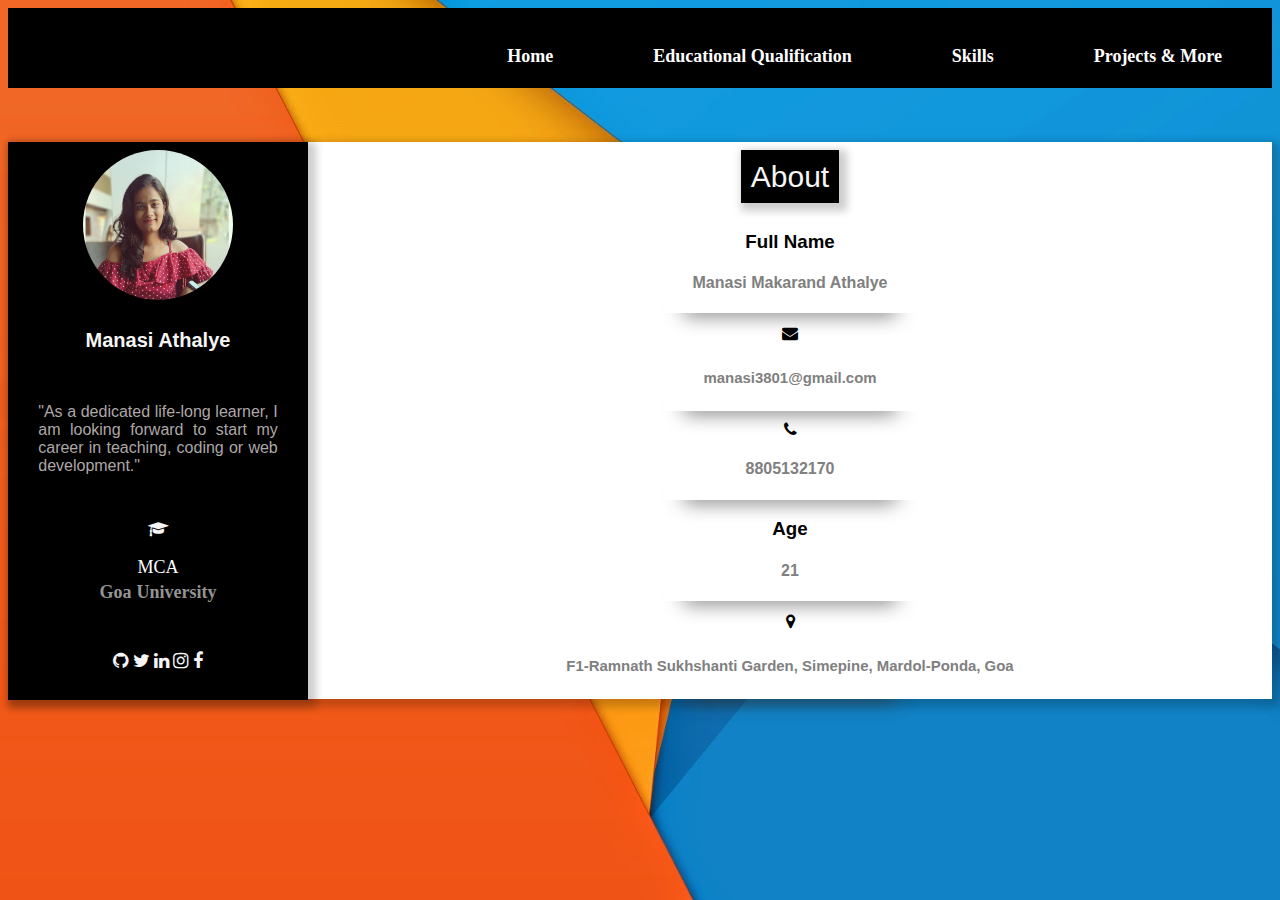
<file: index.html>
<!DOCTYPE html>
<html>
	<head>
		<title>
			My Profile
		</title>
		<link rel="icon" type="image/x-icon" href="favicon.ico">

		<style>
			body{
				background-image: url("background.jpg");
			}
		</style>
	</head>
	<body>
		<meta name="viewport" content="width=device-width, initial-scale=1">
		<link rel="stylesheet" href="https://cdnjs.cloudflare.com/ajax/libs/font-awesome/4.7.0/css/font-awesome.min.css">

		<style>
		ul {
  			list-style-type: none;
  			margin: 0;
  			padding: 0;
 			overflow: hidden;
 			background-color: #000000;
			height: 80px;
		   }

		li {
  			float: right;
		   }

		li a {
  			display: block;
  			color: white;
  			text-align: center;
  			padding: 14px 50px;
  			text-decoration: none;
		     }

		li a:hover {
  				background-color: #111;
			   }

		.card {
			float: left;
  			box-shadow: 4px 4px 8px 4px rgba(0, 0, 0, 0.2);
			height: fit-content;
  			width: 300px;
  			margin: auto;
			margin-right: 0;
  			text-align: center;
  			font-family: arial;
			background-color: black;
			color: whitesmoke;
		}

		.box {
			float: center;
  			box-shadow: 4px 4px 8px 4px rgba(0, 0, 0, 0.2);
			height: 100%;
  			width: 100%;
  			margin: 0;
			padding: 0;
			margin-left: 0;
  			text-align: center;
  			font-family: arial;
			background-color: white;
			color: black;
		}

		.title {
  			color: grey;
  			font-size: 18px;
		}

		a {
  			text-decoration: none;
  			font-size: 18px;
  			color: whitesmoke;
		}

		mark { 
  			background-color: black;
			box-shadow: 4px 4px 8px 4px rgba(0, 0, 0, 0.2);
			padding: 10px;
  			color: whitesmoke;
			font-family: Arial;
			font-size: 30px;
		}

		hr {
  			border:none;
 			width: 20%;
			height: 50px;
			margin-top: 0;
			border-bottom: 1px #1f1209;
			box-shadow: 0 20px 20px -20px #333;
  			margin: -50px auto 10px; 
		}

		</style>

		<ul>
				<li>
					<a href="projects.html">
						<h4> Projects & More </h4>
					</a> 
				</li>
				<li>
					<a href="skills.html">
						<h4> Skills </h4>
					</a> 
				</li>
				<li>
					<a href="educationalQ.html">
						<h4> Educational Qualification </h4>
					</a> 
				</li>
				<li>
					<a class="active" href="index.html">
						<h4> Home </h4>
					</a> 
				</li>
		</ul>

		<br><br><br>
		<div class="box">
			<div class="card">
  				<img src="profilepic.jpg" alt="Meh." style="border-radius:55%; width:150px; height:150px; margin: 0; padding: 8px; ">
				<br>
  				<h1 style="font-size:20px; padding: 4px;">Manasi Athalye</h1>
				  <p style="color: rgb(173, 167, 167); text-align: justify; padding: 0.8cm;">"As a dedicated life-long learner, I am looking forward to start my career in teaching, coding or web development."</p>
				  <i class="fa fa-graduation-cap" style="color: whitesmoke;"><p class="title" style="color: white; line-height: 25px;">MCA<br><b style="color: #949494;">Goa University</b></p></i>
  				
  				<div style="margin: 24px 0; padding: 4px;">
    					<a href="https://github.com/manasi190"><i class="fa fa-github"></i></a> 
    					<a href="https://twitter.com/Mauuuu___"><i class="fa fa-twitter"></i></a>  
    					<a href="https://in.linkedin.com/in/manasi-athalye-40148b239?trk=people-guest_people_search-card"><i class="fa fa-linkedin"></i></a>  
    					<a href="https://www.instagram.com/mauuuuu___/?next=%2F"><i class="fa fa-instagram"></i></a> 
					<a href="https://www.facebook.com/manasi.athalye.585"><i class="fa fa-facebook"></i></a> 
  				</div>
  
			</div>
			<br>

			<mark> About </mark>
			<br><br>
			<h3> Full Name </h3>
			<h4 style="color: gray">Manasi Makarand Athalye</h4>
			<hr>

			<i class="fa fa-envelope"></i>
			<a href="https://mail.google.com/mail/u/0/#inbox?compose=GTvVlcSDXmjnxlVwbCDKVmHbLCVtbHJgDFqSxTFLtwjxZZJgLVsdJThFsNvJBXPXPhqcBhRtRvmxG"><h5 style="color: gray">manasi3801@gmail.com</h5></a>
			<hr>
		
			<i class="fa fa-phone"></i> 
			<h4 style="color: gray">8805132170</h4>
			<hr>

			<h3> Age  </h3>
			<h4 style="color: gray">21</h4>
			<hr>

			<i class="fa fa-map-marker"></i> 
			<a href="https://www.google.com/maps/place/Sukhshanti+Gardens,+Mardol,+Goa+403115/@15.4425641,73.9682296,18z/data=!4m6!3m5!1s0x3bbfbbbc8e827951:0x34c4a6fe004b4e06!8m2!3d15.4426257!4d73.9688612!16s%2Fg%2F12hlbnfr5"><h5 style="color: gray">F1-Ramnath Sukhshanti Garden, Simepine, Mardol-Ponda, Goa</h5></a>
			<hr>
		</div>

	</body>

</html>
</file>
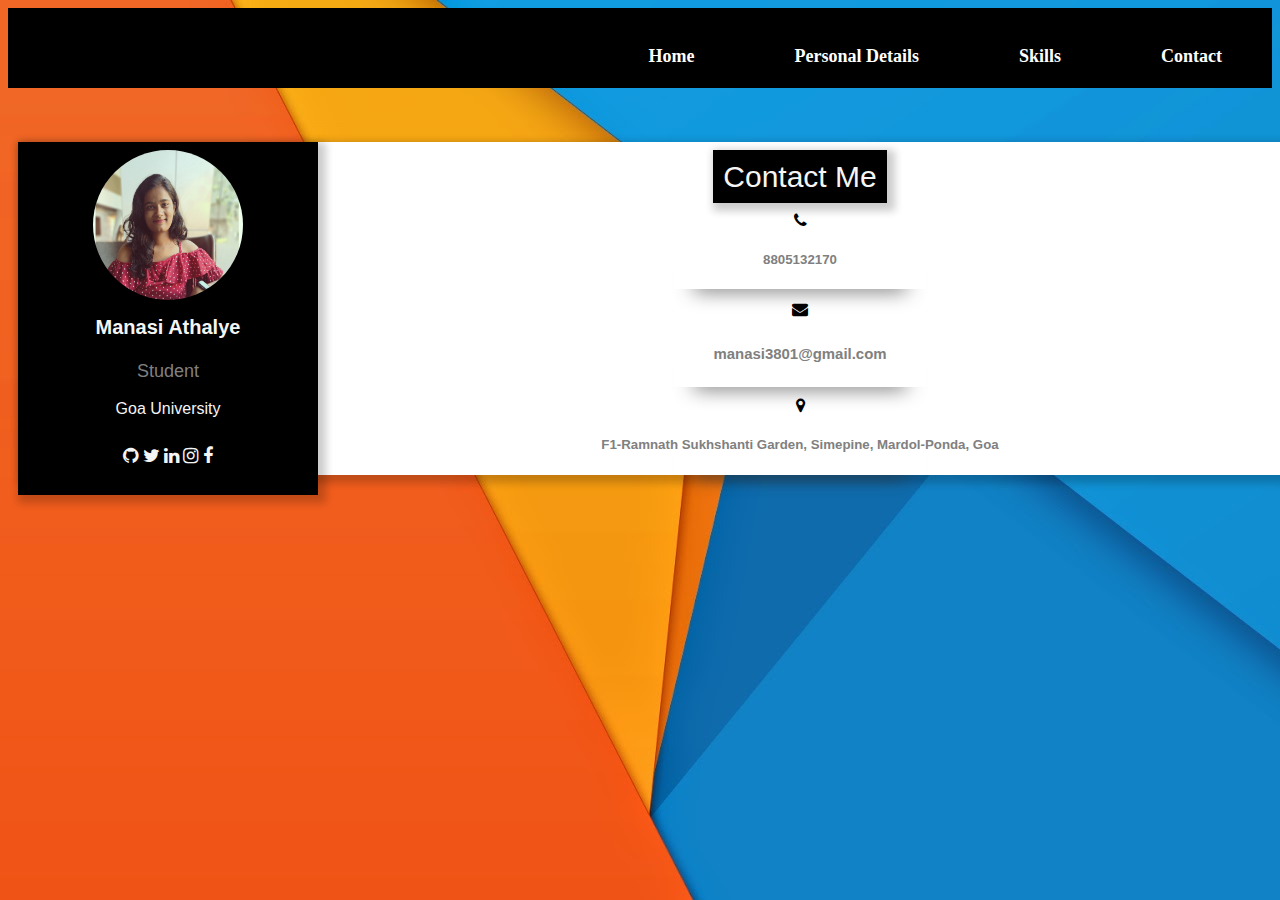
<file: contactMe.html>
<!DOCTYPE html>
<html>
	<head>
		<title>
			My Profile
		</title>
		<link rel="icon" type="image/x-icon" href="favicon.ico">

		<style>
			body{
				background-image: url("background.jpg");
			}
		</style>
	</head>
	<body>
		<meta name="viewport" content="width=device-width, initial-scale=1">
		<link rel="stylesheet" href="https://cdnjs.cloudflare.com/ajax/libs/font-awesome/4.7.0/css/font-awesome.min.css">

		<style>
		ul {
  			list-style-type: none;
  			margin: 0;
  			padding: 0;
 			overflow: hidden;
 			background-color: #000000;
			height: 80px;
		   }

		li {
  			float: right;
		   }

		li a {
  			display: block;
  			color: white;
  			text-align: center;
  			padding: 14px 50px;
  			text-decoration: none;
		     }

		li a:hover {
  				background-color: #111;
			   }

		.card {
			float: left;
  			box-shadow: 4px 4px 8px 4px rgba(0, 0, 0, 0.2);
			height: wrap-content;
  			width: 300px;
  			margin: auto;
  			text-align: center;
  			font-family: arial;
			background-color: black;
			color: whitesmoke;
		}

		.box {
			float: center;
  			box-shadow: 4px 4px 8px 4px rgba(0, 0, 0, 0.2);
			height: wrap-content;
  			width: 100%;
  			margin: 0;
			margin-left: 10px;
  			text-align: center;
  			font-family: arial;
			background-color: white;
			color: black;
		}

		.title {
  			color: grey;
  			font-size: 18px;
		}

		a {
  			text-decoration: none;
  			font-size: 18px;
  			color: whitesmoke;
		}

		mark { 
  			background-color: black;
			box-shadow: 4px 4px 8px 4px rgba(0, 0, 0, 0.2);
			padding: 10px;
  			color: whitesmoke;
			font-family: Arial;
			font-size: 30px;
		}

		hr {
  			border:none;
 			width: 20%;
			height: 50px;
			margin-top: 0;
			border-bottom: 1px #1f1209;
			box-shadow: 0 20px 20px -20px #333;
  			margin: -50px auto 10px; 
		}

		</style>

		<ul>
				<li>
					<a href="contactMe.html">
						<h4> Contact </h4>
					</a> 
				</li>
				<li>
					<a href="skills.html">
						<h4> Skills </h4>
					</a> 
				</li>
				<li>
					<a href="personalDetails.html">
						<h4> Personal Details </h4>
					</a> 
				</li>
				<li>
					<a class="active" href="index.html">
						<h4> Home </h4>
					</a> 
				</li>
		</ul>

		<br><br><br>
		<div class="box">
			<div class="card">
  			<img src="profilepic.jpg" alt="Meh." style="border-radius:55%; width:150px; height:150px; margin: 0; padding: 8px;">
			<br>
  			<h1 style="margin:auto; font-size:20px; padding: 4px;">Manasi Athalye</h1>
  			<p class="title">Student</p>
  			<p>Goa University</p>
  			<div style="margin: 24px 0; padding: 4px;">
    				<a href="https://github.com/manasi190"><i class="fa fa-github"></i></a> 
    				<a href="https://twitter.com/Mauuuu___"><i class="fa fa-twitter"></i></a>  
    				<a href="https://in.linkedin.com/in/manasi-athalye-40148b239?trk=people-guest_people_search-card"><i class="fa fa-linkedin"></i></a>  
    				<a href="https://www.instagram.com/mauuuuu___/?next=%2F"><i class="fa fa-instagram"></i></a> 
				<a href="https://www.facebook.com/manasi.athalye.585"><i class="fa fa-facebook"></i></a> 
  			</div>
  
			</div>
			<br>
			<mark> Contact Me</mark>
			<br><br>
			<i class="fa fa-phone"></i>
			<h5 style="color: gray">8805132170</h5>
			<hr>

			<i class="fa fa-envelope"></i>
			<a href="https://mail.google.com/mail/u/0/#inbox?compose=GTvVlcSDXmjnxlVwbCDKVmHbLCVtbHJgDFqSxTFLtwjxZZJgLVsdJThFsNvJBXPXPhqcBhRtRvmxG"><h5 style="color: gray">manasi3801@gmail.com</h5></a>
			<hr>
		
			<i class="fa fa-map-marker"></i> 
			<h5 style="color: gray">F1-Ramnath Sukhshanti Garden, Simepine, Mardol-Ponda, Goa</h5>
			<hr>

		</div>

	</body>

</html>
</file>
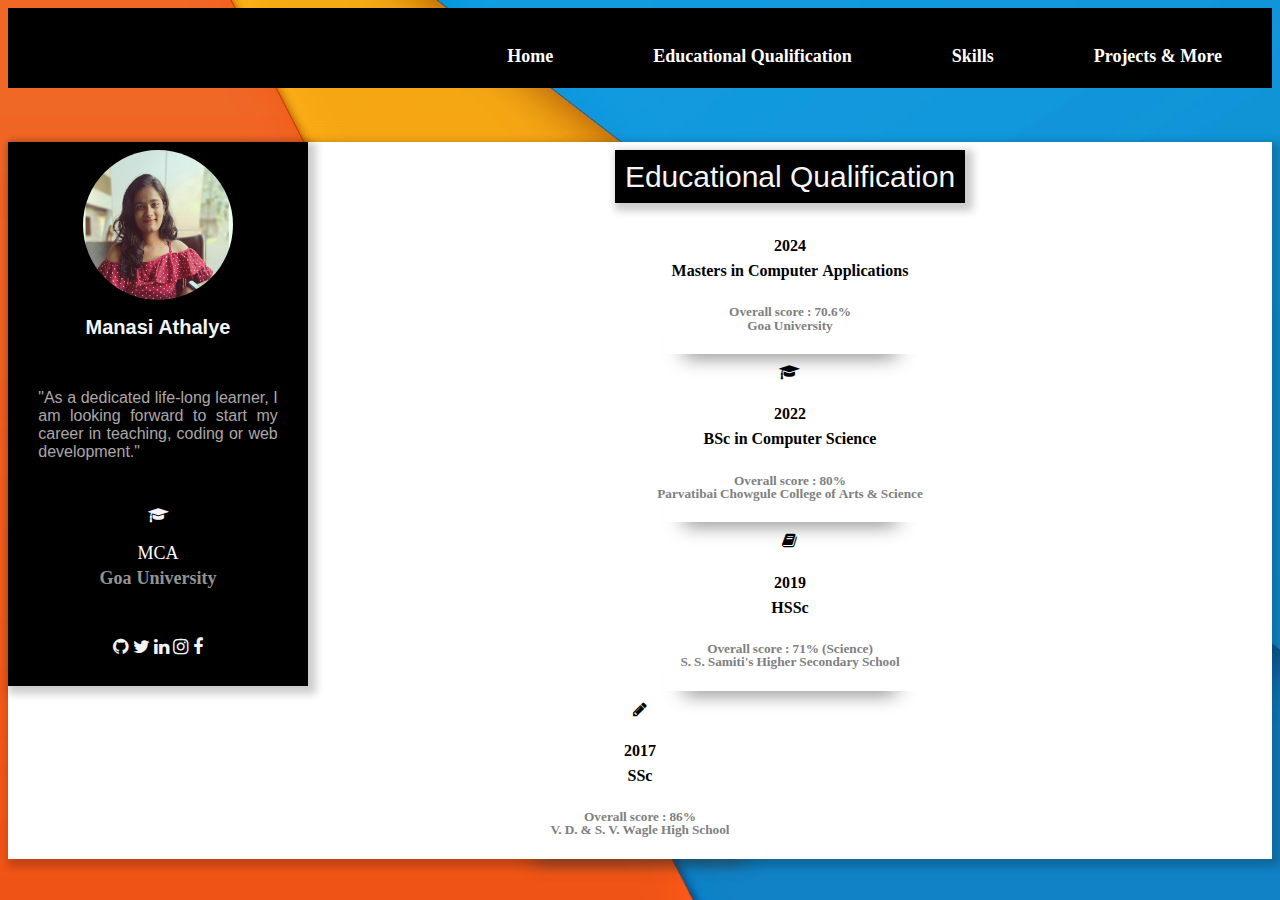
<file: educationalQ.html>
<!DOCTYPE html>
<html>
	<head>
		<title>
			My Profile
		</title>
		<link rel="icon" type="image/x-icon" href="favicon.ico">

		<style>
			body{
				background-image: url("background.jpg");
			}
		</style>
	</head>
	<body>
		<meta name="viewport" content="width=device-width, initial-scale=1">
		<link rel="stylesheet" href="https://cdnjs.cloudflare.com/ajax/libs/font-awesome/4.7.0/css/font-awesome.min.css">

		<style>
		ul {
  			list-style-type: none;
  			margin: 0;
  			padding: 0;
 			overflow: hidden;
 			background-color: #000000;
			height: 80px;
		   }

		li {
  			float: right;
		   }

		li a {
  			display: block;
  			color: white;
  			text-align: center;
  			padding: 14px 50px;
  			text-decoration: none;
		     }

		li a:hover {
  				background-color: #111;
			   }

		.card {
			float: left;
  			box-shadow: 4px 4px 8px 4px rgba(0, 0, 0, 0.2);
			height: 100%;
  			width: 300px;
  			margin: 0;
			padding: 0;
  			text-align: center;
  			font-family: arial;
			background-color: black;
			color: whitesmoke;
		}

		.box {
			float: center;
  			box-shadow: 4px 4px 8px 4px rgba(0, 0, 0, 0.2);
			height: fit-content;
  			width: 100%;
  			margin: 0;
			padding: 0;
  			text-align: center;
  			font-family: arial;
			background-color: white;
			color: black;
		}

		.title {
  			color: grey;
  			font-size: 18px;
		}

		a {
  			text-decoration: none;
  			font-size: 18px;
  			color: whitesmoke;
		}

		mark { 
  			background-color: black;
			box-shadow: 4px 4px 8px 4px rgba(0, 0, 0, 0.2);
			padding: 10px;
  			color: whitesmoke;
			font-family: Arial;
			font-size: 30px;
		}

		hr {
  			border:none;
 			width: 20%;
			height: 50px;
			margin-top: 0;
			border-bottom: 1px #1f1209;
			box-shadow: 0 20px 20px -20px #333;
  			margin: -50px auto 10px; 
		}

		</style>

		<ul>
				<li>
					<a href="projects.html">
						<h4> Projects & More </h4>
					</a> 
				</li>
				<li>
					<a href="skills.html">
						<h4> Skills </h4>
					</a> 
				</li>
				<li>
					<a href="educationalQ.html">
						<h4> Educational Qualification </h4>
					</a> 
				</li>
				<li>
					<a class="active" href="index.html">
						<h4> Home </h4>
					</a> 
				</li>
		</ul>

		<br><br><br>
		<div class="box">
			<div class="card">
  			<img src="profilepic.jpg" alt="Meh." style="border-radius:55%; width:150px; height:150px; margin: 0; padding: 8px;">
			<br>
  			<h1 style="margin:auto; font-size:20px; padding: 4px;">Manasi Athalye</h1>
			<p style="color: rgb(173, 167, 167); text-align: justify; padding: 0.8cm;">"As a dedicated life-long learner, I am looking forward to start my career in teaching, coding or web development."</p>
			<i class="fa fa-graduation-cap" style="color: whitesmoke;"><p class="title" style="color: white; line-height: 25px;">MCA<br><b style="color: #949494;">Goa University</b></p></i>
  			<div style="margin: 24px 0; padding: 4px;">
    				<a href="https://github.com/manasi190"><i class="fa fa-github"></i></a> 
    				<a href="https://twitter.com/Mauuuu___"><i class="fa fa-twitter"></i></a>  
    				<a href="https://in.linkedin.com/in/manasi-athalye-40148b239?trk=people-guest_people_search-card"><i class="fa fa-linkedin"></i></a>  
    				<a href="https://www.instagram.com/mauuuuu___/?next=%2F"><i class="fa fa-instagram"></i></a> 
				<a href="https://www.facebook.com/manasi.athalye.585"><i class="fa fa-facebook"></i></a> 
  			</div>
  
			</div>
			<br>
			<mark> Educational Qualification </mark>
			<br><br>

			<i class="fa fa-user-graduate"><h4 style="color: black; line-height: 25px;">2024<br>Masters in Computer Applications</h4><h5 style="color: gray">Overall score : 70.6% <br>Goa University</h5></i>
			<hr>
			
			<i class="fa fa-graduation-cap"><h4 style="color: black; line-height: 25px;">2022<br>BSc in Computer Science</h4><h5 style="color: gray">Overall score : 80% <br>Parvatibai Chowgule College of Arts & Science</h5></i>
			<hr>

			<i class="fa fa-book"><h4 style="color: black; line-height: 25px;">2019<br>HSSc</h4><h5 style="color: gray">Overall score : 71% (Science)<br>S. S. Samiti's Higher Secondary School</h5></i>
			<hr>

			<i class="fa fa-pencil"><h4 style="color: black; line-height: 25px;">2017<br>SSc</h4><h5 style="color: gray">Overall score : 86% <br>V. D. & S. V. Wagle High School</h5></i>
			<hr>
		</div>

	</body>

</html>
</file>
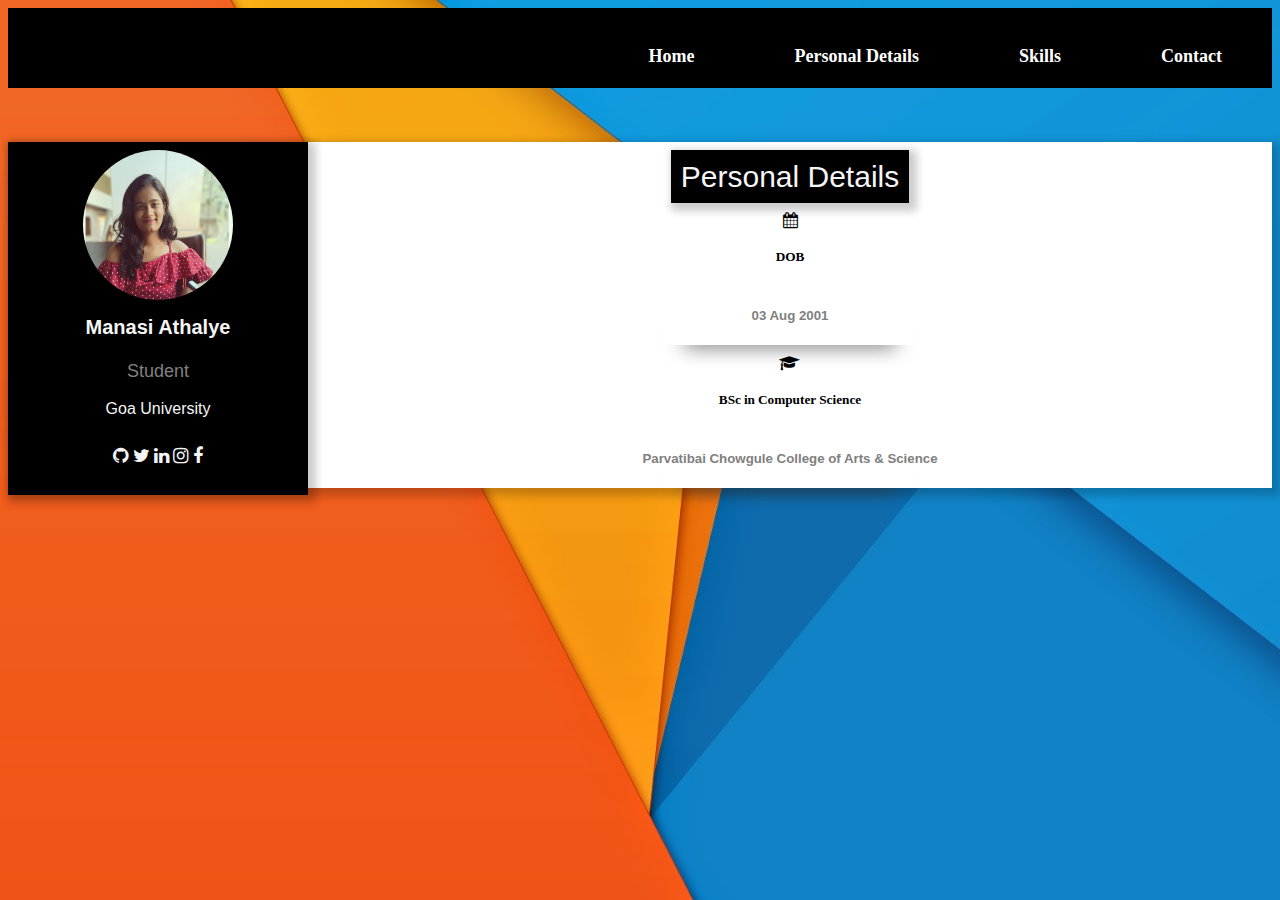
<file: personalDetails.html>
<!DOCTYPE html>
<html>
	<head>
		<title>
			My Profile
		</title>
		<link rel="icon" type="image/x-icon" href="favicon.ico">

		<style>
			body{
				background-image: url("background.jpg");
			}
		</style>
	</head>
	<body>
		<meta name="viewport" content="width=device-width, initial-scale=1">
		<link rel="stylesheet" href="https://cdnjs.cloudflare.com/ajax/libs/font-awesome/4.7.0/css/font-awesome.min.css">

		<style>
		ul {
  			list-style-type: none;
  			margin: 0;
  			padding: 0;
 			overflow: hidden;
 			background-color: #000000;
			height: 80px;
		   }

		li {
  			float: right;
		   }

		li a {
  			display: block;
  			color: white;
  			text-align: center;
  			padding: 14px 50px;
  			text-decoration: none;
		     }

		li a:hover {
  				background-color: #111;
			   }

		.card {
			float: left;
  			box-shadow: 4px 4px 8px 4px rgba(0, 0, 0, 0.2);
			height: fit-content;
  			width: 300px;
  			margin: 0;
			padding: 0;
  			text-align: center;
  			font-family: arial;
			background-color: black;
			color: whitesmoke;
		}

		.box {
			float: center;
  			box-shadow: 4px 4px 8px 4px rgba(0, 0, 0, 0.2);
			height:fit-content;
  			width: 100%;
  			margin: 0;
			padding: 0;
  			text-align: center;
  			font-family: arial;
			background-color: white;
			color: black;
		}

		.title {
  			color: grey;
  			font-size: 18px;
		}

		a {
  			text-decoration: none;
  			font-size: 18px;
  			color: whitesmoke;
		}

		mark { 
  			background-color: black;
			box-shadow: 4px 4px 8px 4px rgba(0, 0, 0, 0.2);
			padding: 10px;
  			color: whitesmoke;
			font-family: Arial;
			font-size: 30px;
		}

		hr {
  			border:none;
 			width: 20%;
			height: 50px;
			margin-top: 0;
			border-bottom: 1px #1f1209;
			box-shadow: 0 20px 20px -20px #333;
  			margin: -50px auto 10px; 
		}

		</style>

		<ul>
				<li>
					<a href="contactMe.html">
						<h4> Contact </h4>
					</a> 
				</li>
				<li>
					<a href="skills.html">
						<h4> Skills </h4>
					</a> 
				</li>
				<li>
					<a href="personalDetails.html">
						<h4> Personal Details </h4>
					</a> 
				</li>
				<li>
					<a class="active" href="index.html">
						<h4> Home </h4>
					</a> 
				</li>
		</ul>

		<br><br><br>
		<div class="box">
			<div class="card">
  			<img src="profilepic.jpg" alt="Meh." style="border-radius:55%; width:150px; height:150px; margin: 0; padding: 8px;">
			<br>
  			<h1 style="margin:auto; font-size:20px; padding: 4px;">Manasi Athalye</h1>
  			<p class="title">Student</p>
  			<p>Goa University</p>
  			<div style="margin: 24px 0; padding: 4px;">
    				<a href="https://github.com/manasi190"><i class="fa fa-github"></i></a> 
    				<a href="https://twitter.com/Mauuuu___"><i class="fa fa-twitter"></i></a>  
    				<a href="https://in.linkedin.com/in/manasi-athalye-40148b239?trk=people-guest_people_search-card"><i class="fa fa-linkedin"></i></a>  
    				<a href="https://www.instagram.com/mauuuuu___/?next=%2F"><i class="fa fa-instagram"></i></a> 
				<a href="https://www.facebook.com/manasi.athalye.585"><i class="fa fa-facebook"></i></a> 
  			</div>
  
			</div>
			<br>
			<mark> Personal Details </mark>
			<br><br>

			<i class="fa fa-calendar"><h5 style="color: black">DOB</h5></i>
			<h5 style="color: gray">03 Aug 2001</h5>
			<hr>

			<i class="fa fa-graduation-cap"><h5 style="color: black">BSc in Computer Science</h5></i>
			<h5 style="color: gray">Parvatibai Chowgule College of Arts & Science</h5>
			<hr>
		</div>

	</body>

</html>
</file>
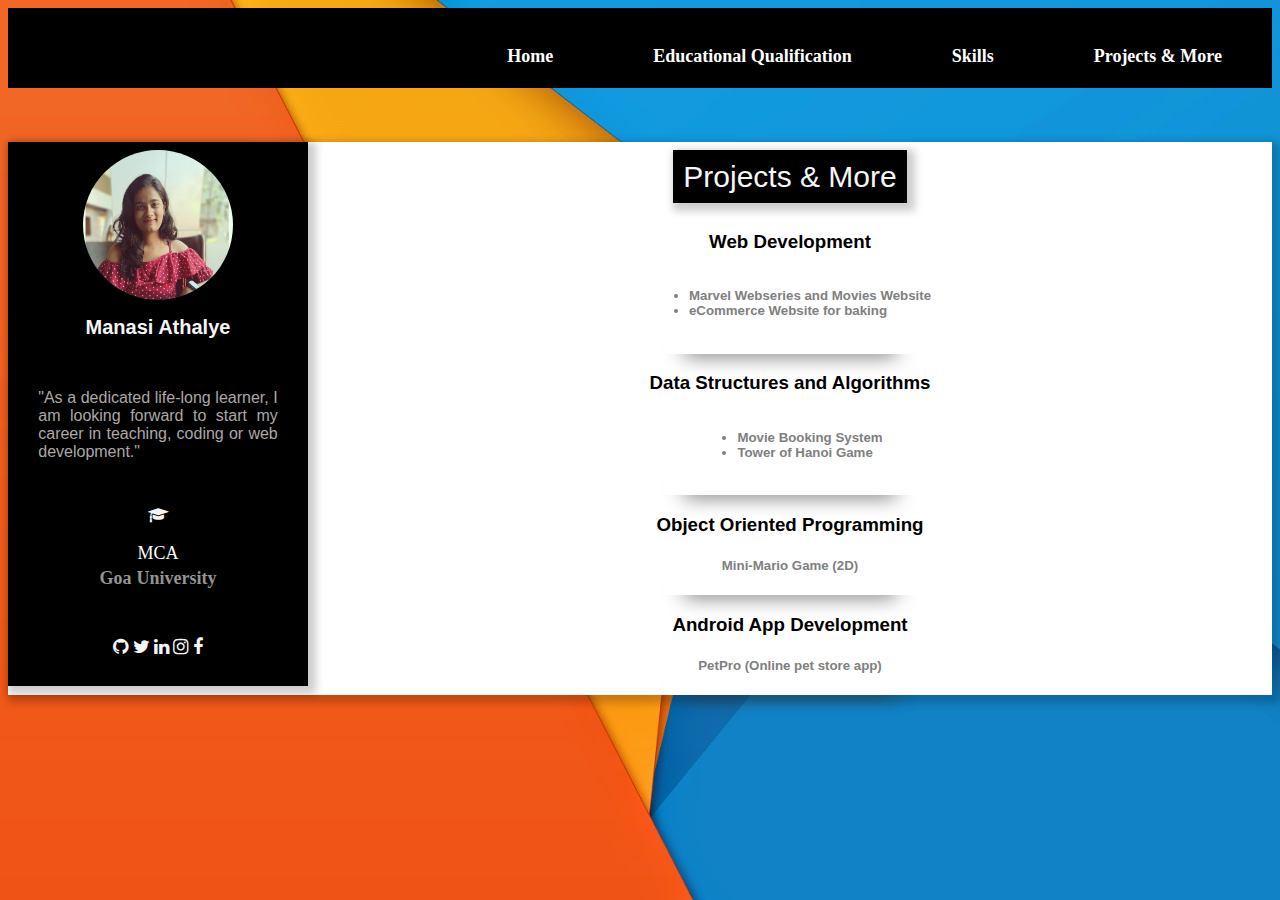
<file: projects.html>
<!DOCTYPE html>
<html>
	<head>
		<title>
			My Profile
		</title>
		<link rel="icon" type="image/x-icon" href="favicon.ico">

		<style>
			body{
				background-image: url("background.jpg");
			}
		</style>
	</head>
	<body>
		<meta name="viewport" content="width=device-width, initial-scale=1">
		<link rel="stylesheet" href="https://cdnjs.cloudflare.com/ajax/libs/font-awesome/4.7.0/css/font-awesome.min.css">

		<style>
		li a {
  			display: block;
  			color: white;
  			text-align: center;
  			padding: 14px 50px;
  			text-decoration: none;
		     }

		li a:hover {
  				background-color: #111;
			   }

		.card {
			float: left;
  			box-shadow: 4px 4px 8px 4px rgba(0, 0, 0, 0.2);
			height: wrap-content;
  			width: 300px;
  			margin: auto;
  			text-align: center;
  			font-family: arial;
			background-color: black;
			color: whitesmoke;
		}

		.box {
			float: center;
  			box-shadow: 4px 4px 8px 4px rgba(0, 0, 0, 0.2);
			height:fit-content;
  			width: 100%;
  			margin: 0;
			padding: 0;
  			text-align: center;
  			font-family: arial;
			background-color: white;
			color: black;
		}

		.title {
  			color: grey;
  			font-size: 18px;
		}

		a {
  			text-decoration: none;
  			font-size: 18px;
  			color: whitesmoke;
		}

		mark { 
  			background-color: black;
			box-shadow: 4px 4px 8px 4px rgba(0, 0, 0, 0.2);
			padding: 10px;
  			color: whitesmoke;
			font-family: Arial;
			font-size: 30px;
		}

		hr {
  			border:none;
 			width: 20%;
			height: 50px;
			margin-top: 0;
			border-bottom: 1px #1f1209;
			box-shadow: 0 20px 20px -20px #333;
  			margin: -50px auto 10px; 
		}

		</style>

		<ul style="list-style-type: none;
		margin: 0;
		padding: 0;
	   overflow: hidden;
	   background-color: #000000;
	  height: 80px;">
				<li style="float: right;">
					<a href="projects.html">
						<h4> Projects & More </h4>
					</a> 
				</li>
				<li style="float: right;">
					<a href="skills.html">
						<h4> Skills </h4>
					</a> 
				</li>
				<li style="float: right;">
					<a href="educationalQ.html">
						<h4> Educational Qualification </h4>
					</a> 
				</li>
				<li style="float: right;">
					<a class="active" href="index.html">
						<h4> Home </h4>
					</a> 
				</li>
		</ul>

		<br><br><br>
		<div class="box">
			<div class="card">
  			<img src="profilepic.jpg" alt="Meh." style="border-radius:55%; width:150px; height:150px; margin: 0; padding: 8px;">
			<br>
  			<h1 style="margin:auto; font-size:20px; padding: 4px;">Manasi Athalye</h1>
  			<p style="color: rgb(173, 167, 167); text-align: justify; padding: 0.8cm;">"As a dedicated life-long learner, I am looking forward to start my career in teaching, coding or web development."</p>
			<i class="fa fa-graduation-cap" style="color: whitesmoke;"><p class="title" style="color: white; line-height: 25px;">MCA<br><b style="color: #949494;">Goa University</b></p></i>
  			<div style="margin: 24px 0; padding: 4px;">
    				<a href="https://github.com/manasi190"><i class="fa fa-github"></i></a> 
    				<a href="https://twitter.com/Mauuuu___"><i class="fa fa-twitter"></i></a>  
    				<a href="https://in.linkedin.com/in/manasi-athalye-40148b239?trk=people-guest_people_search-card"><i class="fa fa-linkedin"></i></a>  
    				<a href="https://www.instagram.com/mauuuuu___/?next=%2F"><i class="fa fa-instagram"></i></a> 
				<a href="https://www.facebook.com/manasi.athalye.585"><i class="fa fa-facebook"></i></a> 
  			</div>
  
			</div>
			<br>
			<mark> Projects & More</mark>
			<br><br>
			<h3> Web Development </h3>
			<h5 style="color: gray">
				<ul style="display: inline-block; text-align: left;">
					<li>Marvel Webseries and Movies Website</li>
					<li>eCommerce Website for baking</li>
				</ul>
			</h5>
			<hr>

			<h3> Data Structures and Algorithms </h3>
			<h5 style="color: gray">
				<ul style="display: inline-block; text-align: left;">
					<li>Movie Booking System</li>
					<li>Tower of Hanoi Game</li>
				</ul> 
			</h5>
			<hr>

			<h3> Object Oriented Programming </h3>
			<h5 style="color: gray">Mini-Mario Game (2D)</h5>
			<hr>

			<h3> Android App Development </h3>
			<h5 style="color: gray">PetPro (Online pet store app)</h5>
			<hr>

		</div>

	</body>

</html>
</file>
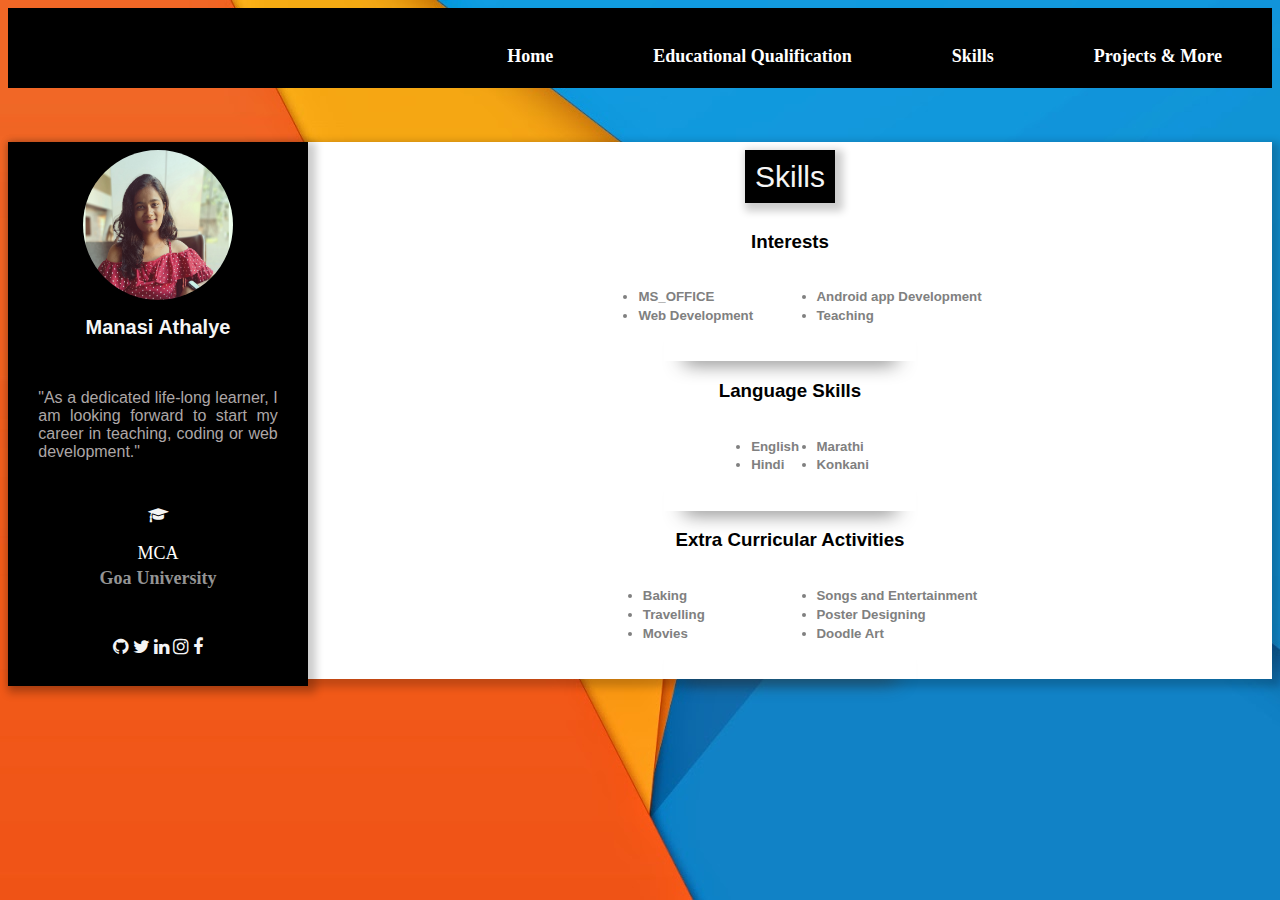
<file: skills.html>
<!DOCTYPE html>
<html>
	<head>
		<title>
			My Profile
		</title>
		<link rel="icon" type="image/x-icon" href="favicon.ico">

		<style>
			body{
				background-image: url("background.jpg");
			}
		</style>
	</head>
	<body>
		<meta name="viewport" content="width=device-width, initial-scale=1">
		<link rel="stylesheet" href="https://cdnjs.cloudflare.com/ajax/libs/font-awesome/4.7.0/css/font-awesome.min.css">

		<style>
		li a {
  			display: block;
  			color: white;
  			text-align: center;
  			padding: 14px 50px;
  			text-decoration: none;
		     }

		li a:hover {
  				background-color: #111;
			   }

		.card {
			float: left;
  			box-shadow: 4px 4px 8px 4px rgba(0, 0, 0, 0.2);
			height: wrap-content;
  			width: 300px;
  			margin: auto;
  			text-align: center;
  			font-family: arial;
			background-color: black;
			color: whitesmoke;
		}

		.box {
			float: center;
  			box-shadow: 4px 4px 8px 4px rgba(0, 0, 0, 0.2);
			height:fit-content;
  			width: 100%;
  			margin: 0;
			padding: 0;
  			text-align: center;
  			font-family: arial;
			background-color: white;
			color: black;
		}

		.title {
  			color: grey;
  			font-size: 18px;
		}

		a {
  			text-decoration: none;
  			font-size: 18px;
  			color: whitesmoke;
		}

		mark { 
  			background-color: black;
			box-shadow: 4px 4px 8px 4px rgba(0, 0, 0, 0.2);
			padding: 10px;
  			color: whitesmoke;
			font-family: Arial;
			font-size: 30px;
		}

		hr {
  			border:none;
 			width: 20%;
			height: 50px;
			margin-top: 0;
			border-bottom: 1px #1f1209;
			box-shadow: 0 20px 20px -20px #333;
  			margin: -50px auto 10px; 
		}

		</style>

		<ul style="list-style-type: none;
		margin: 0;
		padding: 0;
	   overflow: hidden;
	   background-color: #000000;
	  height: 80px;">
				<li style="float: right;">
					<a href="projects.html">
						<h4> Projects & More </h4>
					</a> 
				</li>
				<li style="float: right;">
					<a href="skills.html">
						<h4> Skills </h4>
					</a> 
				</li>
				<li style="float: right;">
					<a href="educationalQ.html">
						<h4> Educational Qualification </h4>
					</a> 
				</li>
				<li style="float: right;">
					<a class="active" href="index.html">
						<h4> Home </h4>
					</a> 
				</li>
		</ul>

		<br><br><br>
		<div class="box">
			<div class="card">
  			<img src="profilepic.jpg" alt="Meh." style="border-radius:55%; width:150px; height:150px; margin: 0; padding: 8px;">
			<br>
  			<h1 style="margin:auto; font-size:20px; padding: 4px;">Manasi Athalye</h1>
  			<p style="color: rgb(173, 167, 167); text-align: justify; padding: 0.8cm;">"As a dedicated life-long learner, I am looking forward to start my career in teaching, coding or web development."</p>
			<i class="fa fa-graduation-cap" style="color: whitesmoke;"><p class="title" style="color: white; line-height: 25px;">MCA<br><b style="color: #949494;">Goa University</b></p></i>
  			<div style="margin: 24px 0; padding: 4px;">
    				<a href="https://github.com/manasi190"><i class="fa fa-github"></i></a> 
    				<a href="https://twitter.com/Mauuuu___"><i class="fa fa-twitter"></i></a>  
    				<a href="https://in.linkedin.com/in/manasi-athalye-40148b239?trk=people-guest_people_search-card"><i class="fa fa-linkedin"></i></a>  
    				<a href="https://www.instagram.com/mauuuuu___/?next=%2F"><i class="fa fa-instagram"></i></a> 
				<a href="https://www.facebook.com/manasi.athalye.585"><i class="fa fa-facebook"></i></a> 
  			</div>
  
			</div>
			<br>
			<mark> Skills </mark>
			<br><br>
			<h3> Interests </h3>
			<h5 style="color: gray; line-height: 0.5cm;">
				<ul style="display: inline-block; text-align: left; columns: 2; -webkit-columns: 2; -moz-columns: 2;">
					<li>MS_OFFICE</li>
					<li>Web Development</li>
					<li>Android app Development</li>
					<li>Teaching</li>
				</ul>
			</h5>
			<hr>

			<h3> Language Skills</h3>
			<h5 style="color: gray; line-height: 0.5cm;">
				<ul style="display: inline-block; text-align: left; columns: 2; -webkit-columns: 2; -moz-columns: 2;">
					<li>English</li>
					<li>Hindi</li>
					<li>Marathi</li>
					<li>Konkani</li>
				</ul>
			</h5>
			<hr>

			<h3> Extra Curricular Activities </h3>
			<h5 style="color: gray; line-height: 0.5cm;">
				<ul style="display: inline-block; text-align: left; columns: 2; -webkit-columns: 2; -moz-columns: 2;">
					<li>Baking</li>
					<li>Travelling</li>
					<li>Movies</li>
					<li>Songs and Entertainment</li>
					<li>Poster Designing</li>
					<li>Doodle Art</li>
				</ul>
			</h5>
			<hr>
		</div>

	</body>

</html>
</file>
